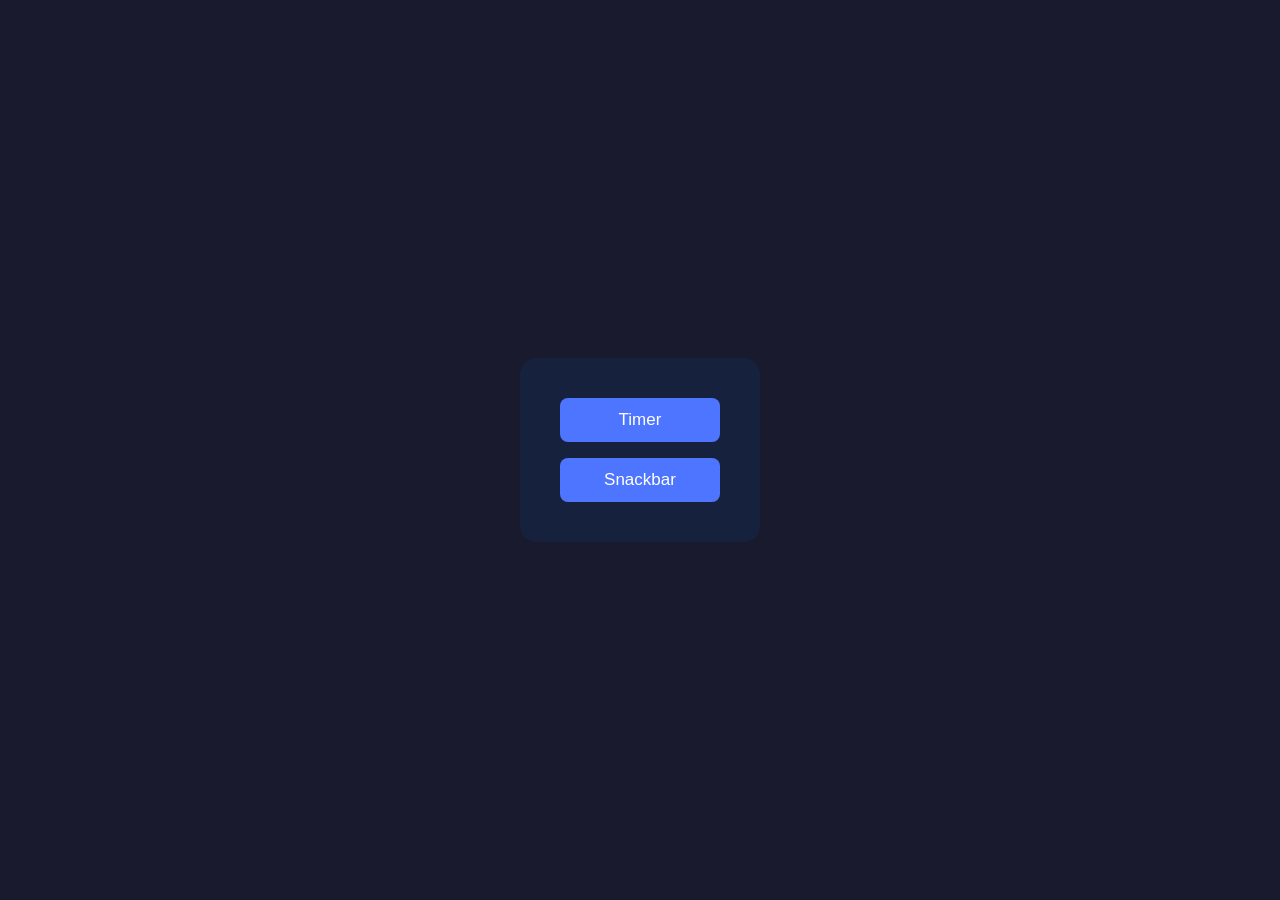
<file: src/index.html>
<!doctype html>
<html lang="en">
  <head>
    <meta charset="UTF-8" />
    <link rel="icon" type="image/svg+xml" href="/favicon.svg" />
    <meta name="viewport" content="width=device-width, initial-scale=1.0" />
    <title>Home</title>
    <link rel="stylesheet" href="./css/index.css" />
  </head>
  <body>
    <main>
      <nav class="nav">
        <a class="nav__link" href="./1-timer.html">Timer</a>
        <a class="nav__link" href="./2-snackbar.html">Snackbar</a>
      </nav>
    </main>
  </body>
</html>
</file>
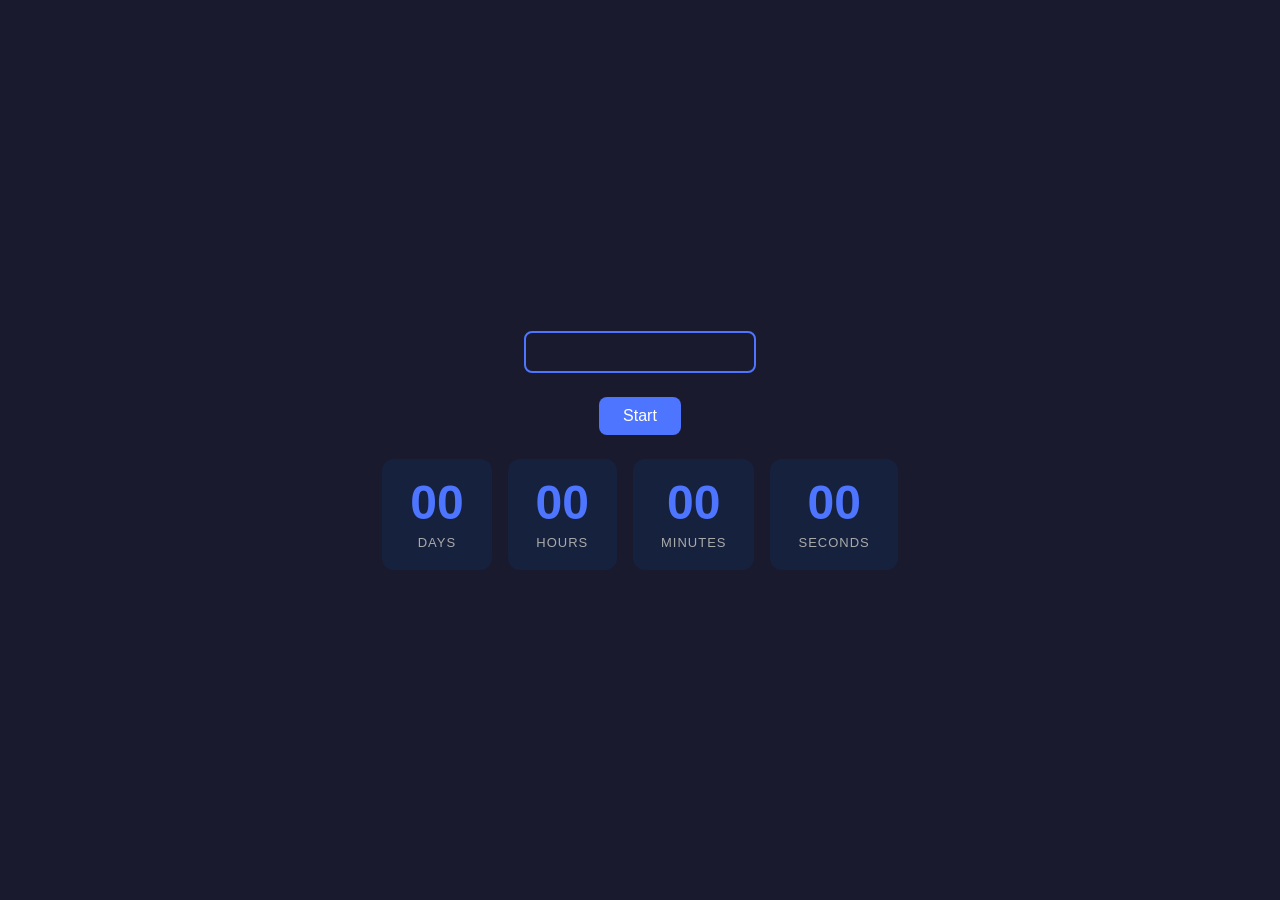
<file: src/1-timer.html>
<!doctype html>
<html lang="en">
  <head>
    <meta charset="UTF-8" />
    <meta name="viewport" content="width=device-width, initial-scale=1.0" />
    <title>Timer</title>
    <link rel="stylesheet" href="./css/1-timer.css" />
  </head>
  <body>
    <input type="text" id="datetime-picker" />
    <button type="button" data-start>Start</button>

    <div class="timer">
      <div class="field">
        <span class="value" data-days>00</span>
        <span class="label">Days</span>
      </div>
      <div class="field">
        <span class="value" data-hours>00</span>
        <span class="label">Hours</span>
      </div>
      <div class="field">
        <span class="value" data-minutes>00</span>
        <span class="label">Minutes</span>
      </div>
      <div class="field">
        <span class="value" data-seconds>00</span>
        <span class="label">Seconds</span>
      </div>
    </div>
    <script type="module" src="./js/1-timer.js"></script>
  </body>
</html>
</file>
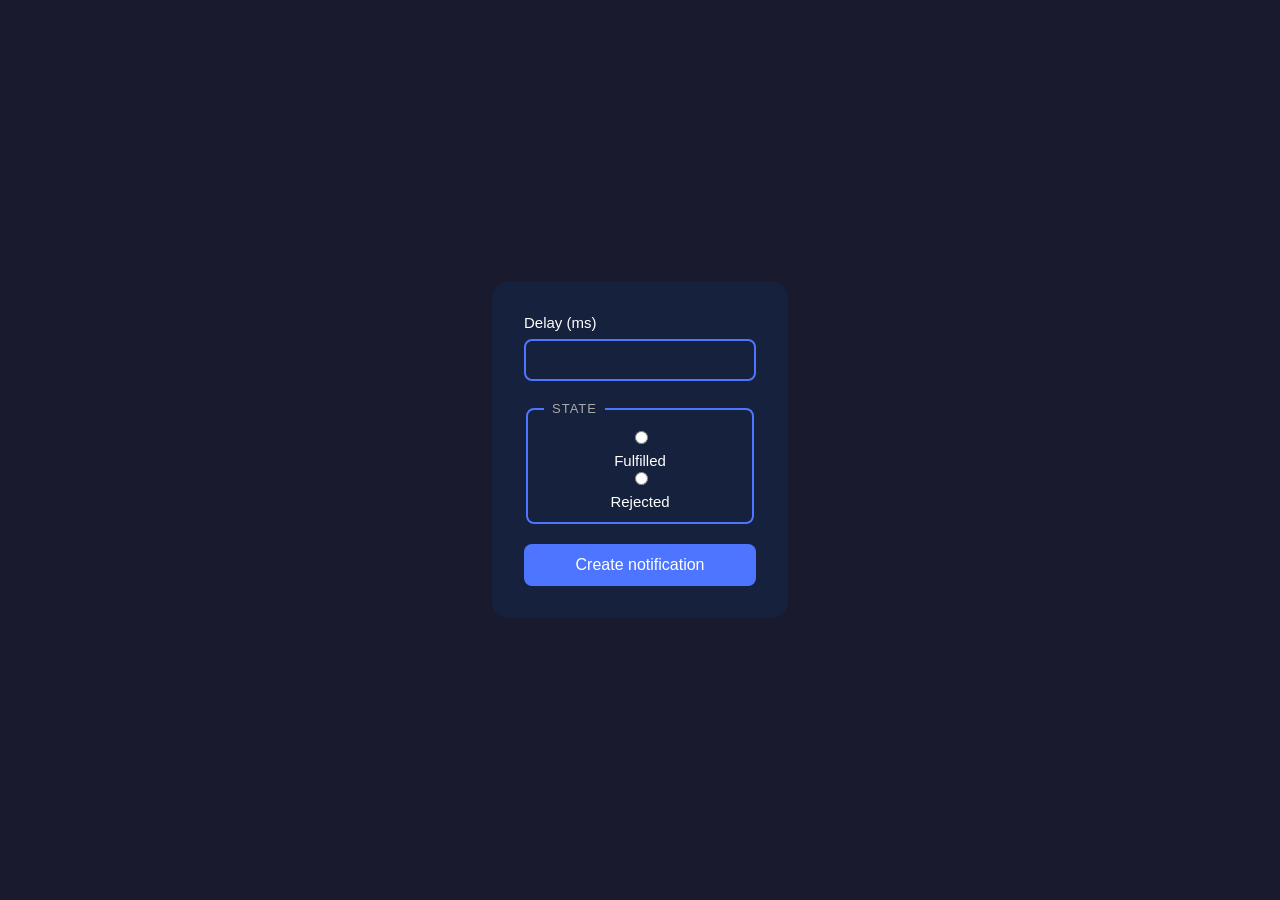
<file: src/2-snackbar.html>
<!doctype html>
<html lang="en">
  <head>
    <meta charset="UTF-8" />
    <meta name="viewport" content="width=device-width, initial-scale=1.0" />
    <title>Snackbar</title>
    <link rel="stylesheet" href="./css/2-snackbar.css" />
  </head>
  <body>
    <form class="form">
      <label>
        Delay (ms)
        <input type="number" name="delay" required />
      </label>

      <fieldset>
        <legend>State</legend>
        <label>
          <input type="radio" name="state" value="fulfilled" required />
          Fulfilled
        </label>
        <label>
          <input type="radio" name="state" value="rejected" required />
          Rejected
        </label>
      </fieldset>

      <button type="submit">Create notification</button>
    </form>

    <script type="module" src="./js/2-snackbar.js"></script>
  </body>
</html>
</file>
<file: src/css/index.css>
*,
*::before,
*::after {
  box-sizing: border-box;
}

body {
  margin: 0;
  min-height: 100vh;
  display: flex;
  align-items: center;
  justify-content: center;
  background-color: #1a1a2e;
  font-family: 'Segoe UI', sans-serif;
}

.nav {
  display: flex;
  flex-direction: column;
  gap: 16px;
  background: #16213e;
  padding: 40px;
  border-radius: 16px;
  min-width: 240px;
}

.nav__link {
  display: block;
  padding: 12px 24px;
  background: #4e75ff;
  color: #fff;
  text-decoration: none;
  border-radius: 8px;
  text-align: center;
  font-size: 17px;
  transition: opacity 0.2s;
}

.nav__link:hover {
  opacity: 0.85;
}
</file>
<file: src/css/1-timer.css>
*,
*::before,
*::after {
  box-sizing: border-box;
}

body {
  margin: 0;
  min-height: 100vh;
  display: flex;
  flex-direction: column;
  align-items: center;
  justify-content: center;
  gap: 24px;
  background-color: #1a1a2e;
  font-family: 'Segoe UI', sans-serif;
  color: #fff;
}

#datetime-picker {
  padding: 10px 14px;
  border: 2px solid #4e75ff;
  border-radius: 8px;
  background: transparent;
  color: #fff;
  font-size: 16px;
  outline: none;
  cursor: pointer;
}

button[data-start] {
  padding: 10px 24px;
  background: #4e75ff;
  color: #fff;
  border: none;
  border-radius: 8px;
  font-size: 16px;
  cursor: pointer;
  transition: opacity 0.2s;
}

button[data-start]:disabled {
  opacity: 0.4;
  cursor: not-allowed;
}

#datetime-picker:disabled {
  opacity: 0.4;
  cursor: not-allowed;
}

.timer {
  display: flex;
  gap: 16px;
}

.field {
  display: flex;
  flex-direction: column;
  align-items: center;
  background: #16213e;
  border-radius: 12px;
  padding: 20px 28px;
  min-width: 90px;
}

.value {
  font-size: 48px;
  font-weight: 700;
  line-height: 1;
  color: #4e75ff;
}

.label {
  margin-top: 8px;
  font-size: 13px;
  text-transform: uppercase;
  letter-spacing: 1px;
  color: #aaa;
}
</file>
<file: src/css/2-snackbar.css>
*,
*::before,
*::after {
  box-sizing: border-box;
}

body {
  margin: 0;
  min-height: 100vh;
  display: flex;
  align-items: center;
  justify-content: center;
  background-color: #1a1a2e;
  font-family: 'Segoe UI', sans-serif;
  color: #fff;
}

.form {
  display: flex;
  flex-direction: column;
  gap: 20px;
  background: #16213e;
  padding: 32px;
  border-radius: 16px;
  min-width: 280px;
}

.form label {
  display: flex;
  flex-direction: column;
  gap: 8px;
  font-size: 15px;
}

.form input[type='number'] {
  padding: 10px 14px;
  border: 2px solid #4e75ff;
  border-radius: 8px;
  background: transparent;
  color: #fff;
  font-size: 16px;
  outline: none;
}

fieldset {
  border: 2px solid #4e75ff;
  border-radius: 8px;
  padding: 12px 16px;
}

legend {
  padding: 0 8px;
  color: #aaa;
  font-size: 13px;
  text-transform: uppercase;
  letter-spacing: 1px;
}

fieldset label {
  display: flex;
  flex-direction: row;
  align-items: center;
  gap: 8px;
  cursor: pointer;
}

button[type='submit'] {
  padding: 12px;
  background: #4e75ff;
  color: #fff;
  border: none;
  border-radius: 8px;
  font-size: 16px;
  cursor: pointer;
  transition: opacity 0.2s;
}

button[type='submit']:hover {
  opacity: 0.85;
}
</file>
